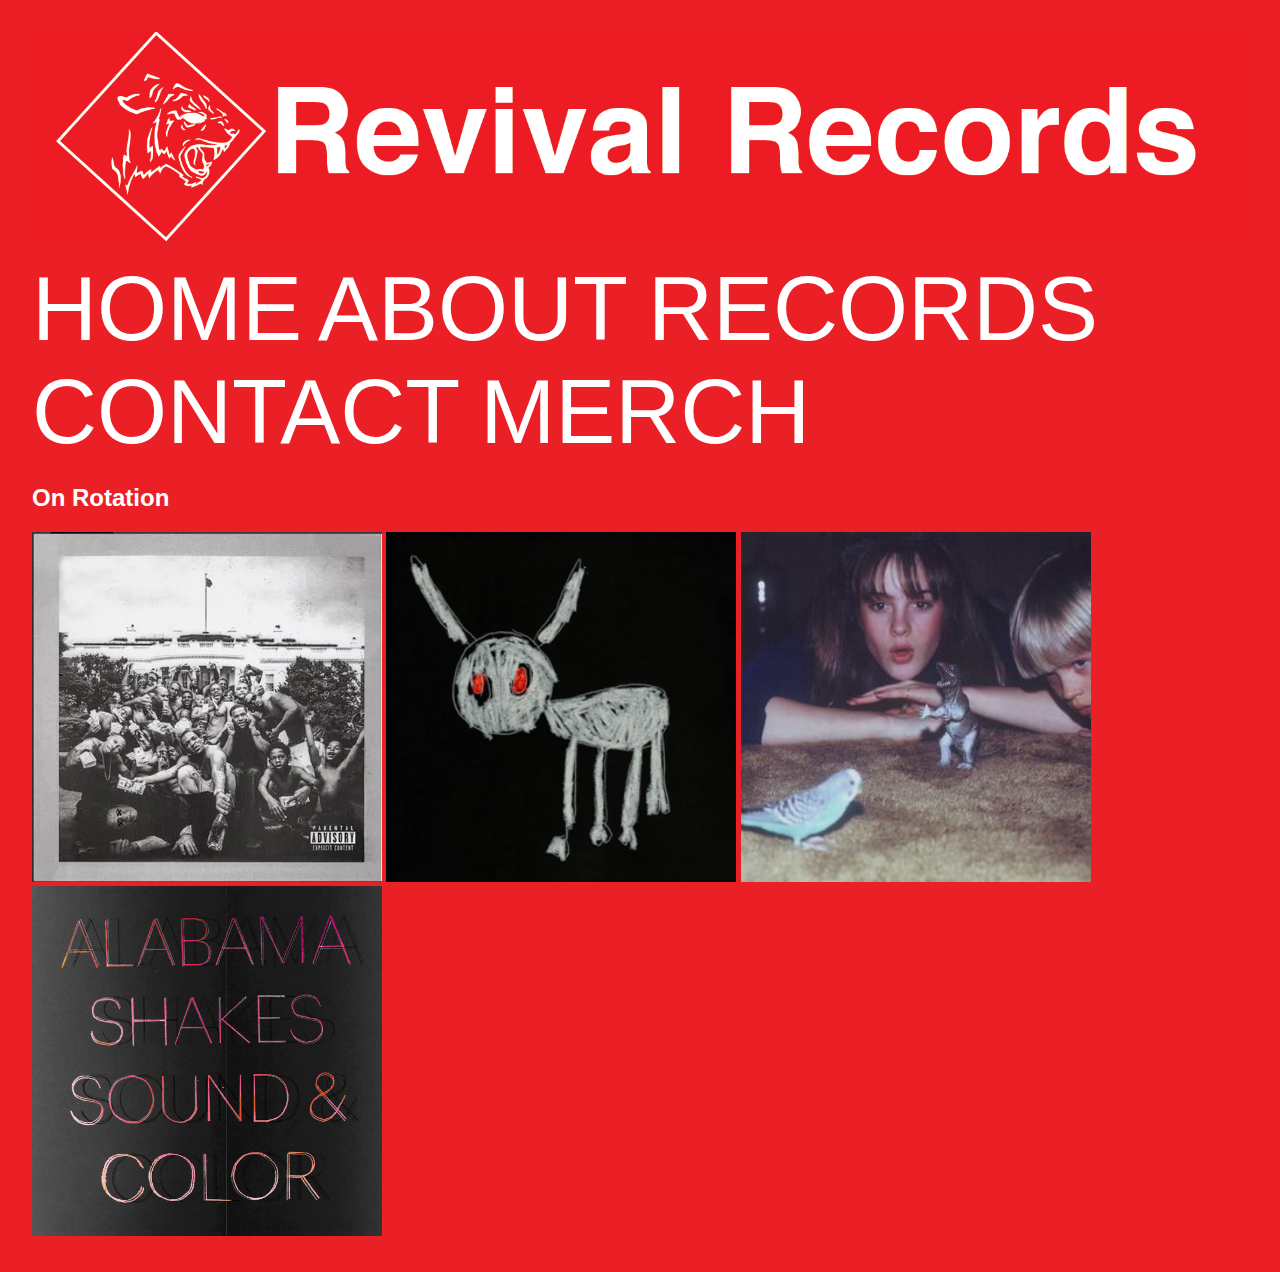
<file: index.html>
<!DOCTYPE html>
<html lang="en">
<head>
    <meta charset="UTF-8">
    <meta name="viewport" content="width=device-width, initial-scale=1.0">
    <title>Revival Records</title>
    <link rel="stylesheet" href="styles.css">
</head>
<body>
    <header>
        <img src="images/logo.png" alt="logo">
        <nav>
            <a href="index.html">HOME</a> 
            <a href="about.html">ABOUT</a>
            <a href="records.html">RECORDS</a>
            <a href="contact.html">CONTACT</a>
            <a href="merch.html">MERCH</a>
        </nav>
    </header>
    <main>
        <h2>On Rotation</h2>
        <div class="records">
        <img src="images/TPAB.webp" alt="to pimp a butterfly">
        <img src="images/Drake.png" alt="drake">
        <img src="images/BIGTHIEF.jpg" alt="big thief">
        <img src="images/ALABAMA.jpg" alt="alabama">
        </div>
    </main>
    <footer></footer>
    
</body>
</html>
</file>
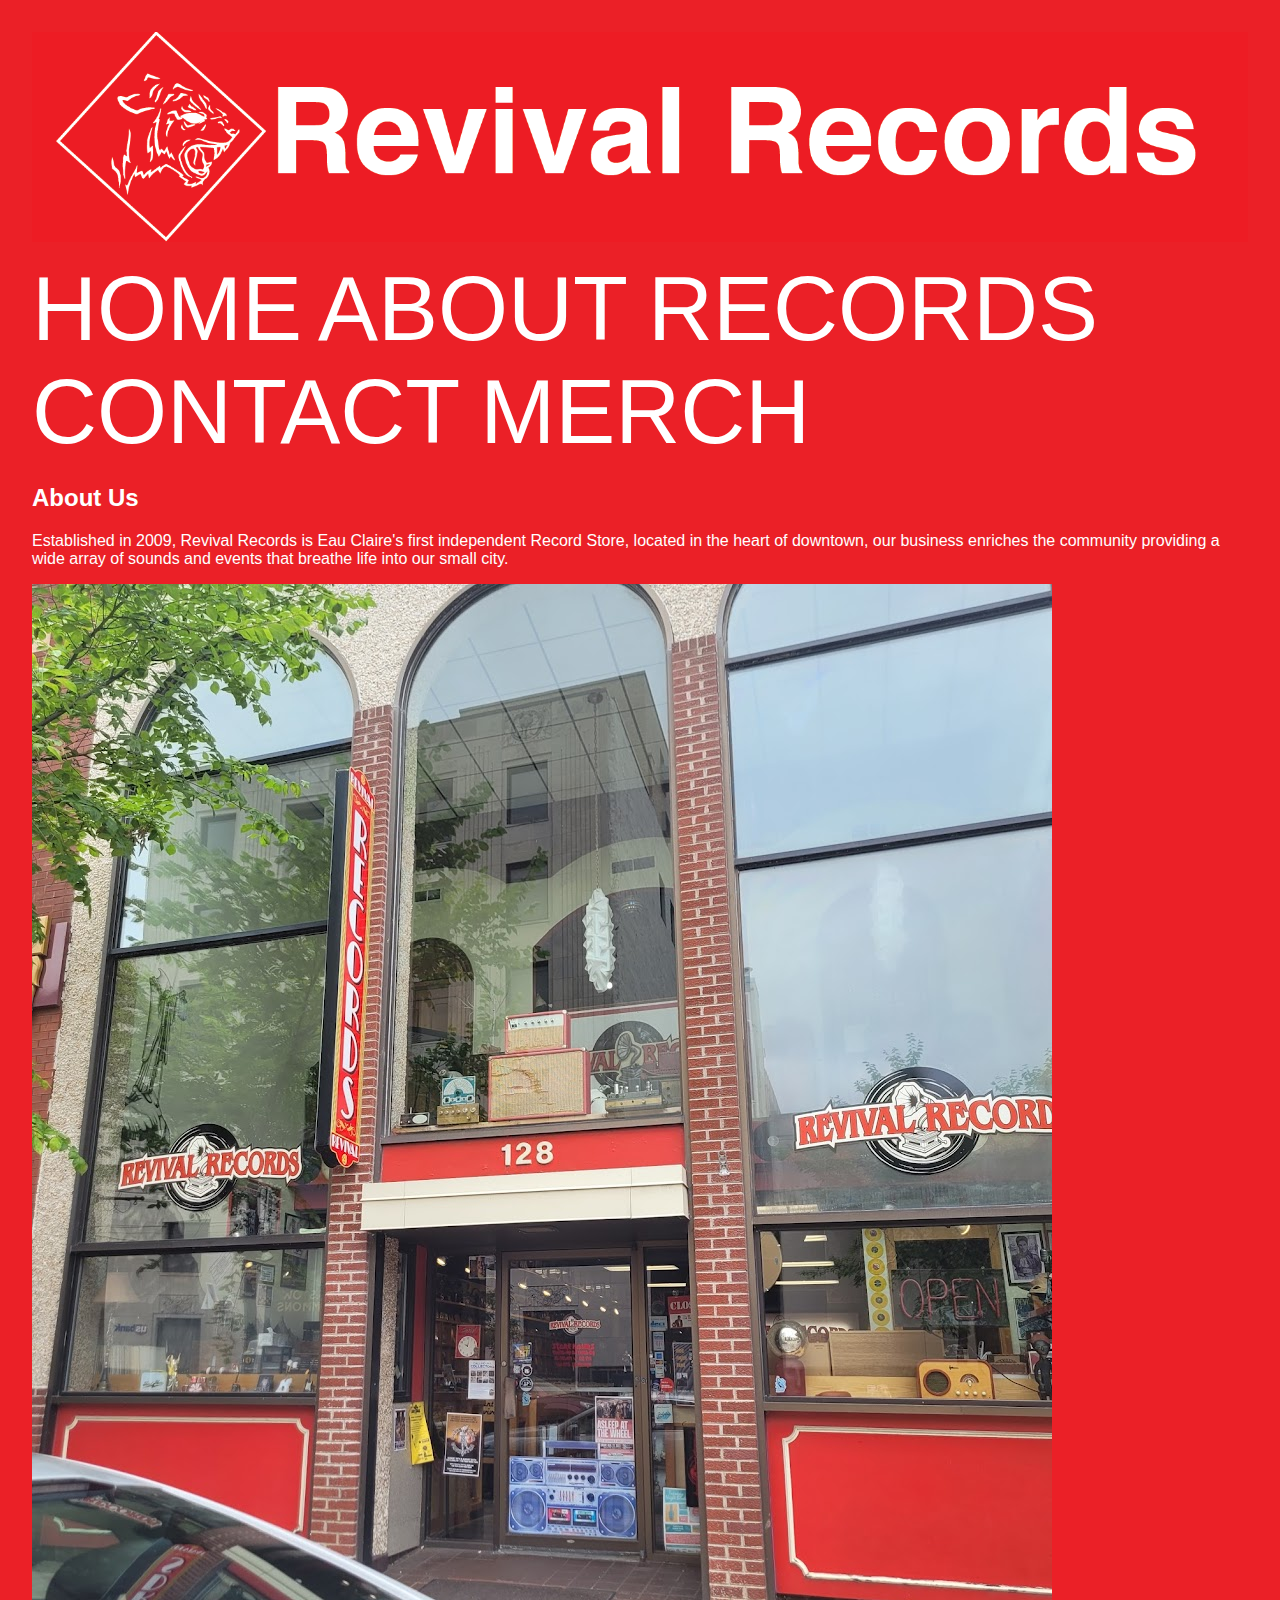
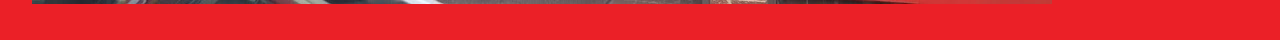
<file: about.html>
<!DOCTYPE html>
<html lang="en">
<head>
    <meta charset="UTF-8">
    <meta name="viewport" content="width=device-width, initial-scale=1.0">
    <title>Revival Records</title>
    <link rel="stylesheet" href="styles.css">
</head>
<body>
    <header>
        <img src="images/logo.png" alt="logo">
        <nav>
            <a href="index.html">HOME</a> 
            <a href="about.html">ABOUT</a>
            <a href="records.html">RECORDS</a>
            <a href="contact.html">CONTACT</a>
            <a href="merch.html">MERCH</a>
        </nav>
    </header>
    <main>
        <h2>About Us</h2>
        <p>Established in 2009, Revival Records is Eau Claire's first independent Record Store, located in the heart of downtown, our business enriches the community providing a wide array of sounds and events that breathe life into our small city.</p>
        <img class="store" src="images/RevivalRecords.jpg" alt="Revival Records">
    </main>
    <footer></footer>
    
</body>
</html>
</file>
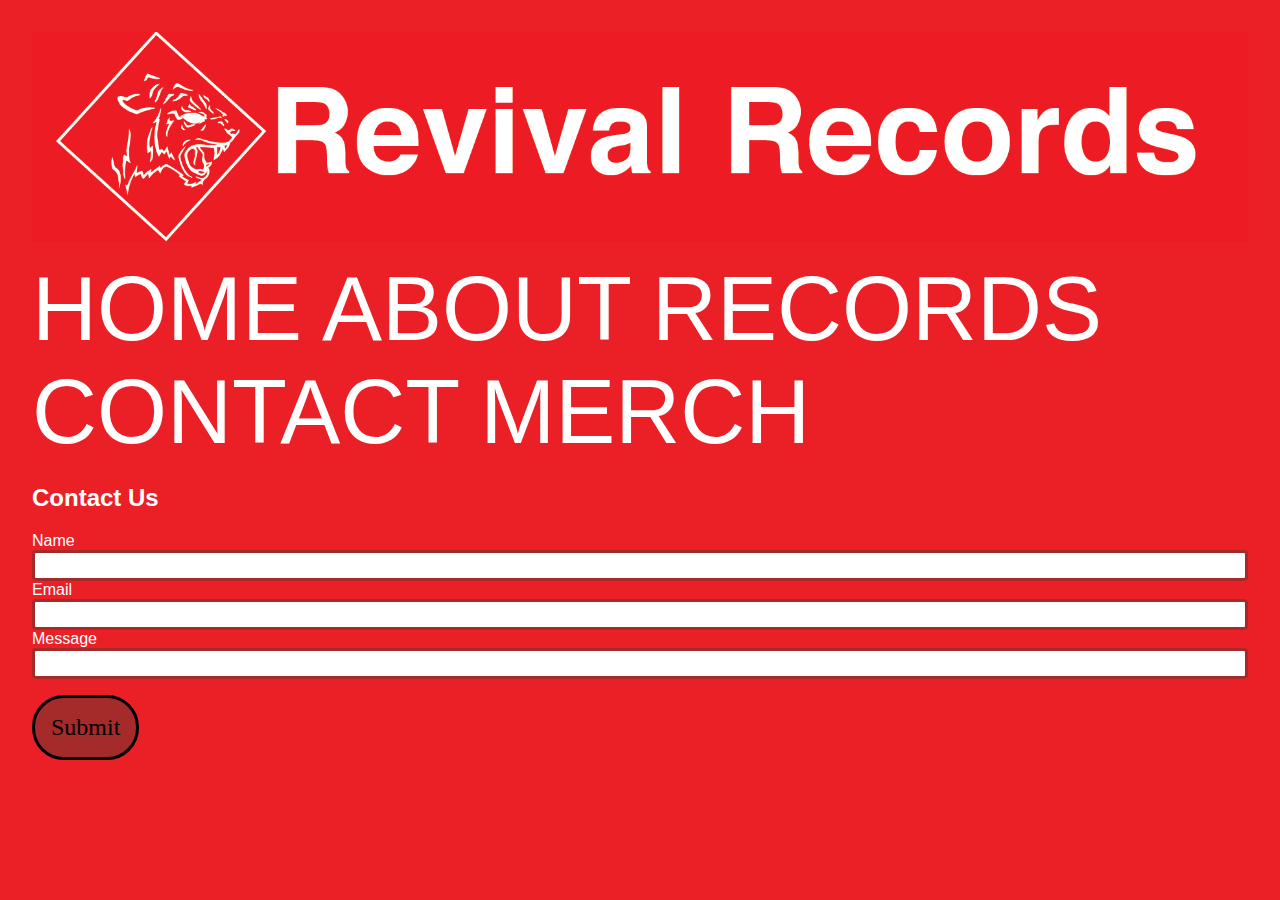
<file: contact.html>
<!DOCTYPE html>
<html lang="en">
<head>
    <meta charset="UTF-8">
    <meta name="viewport" content="width=device-width, initial-scale=1.0">
    <title>Revival Records</title>
    <link rel="stylesheet" href="styles.css">
</head>
<body>
    <header>
        <img src="images/logo.png" alt="logo">
        <nav>
            <a href="index.html">HOME</a> 
            <a href="about.html">ABOUT</a>
            <a href="records.html">RECORDS</a>
            <a href="contact.html">CONTACT</a>
            <a href="merch.html">MERCH</a>
        </nav>
    </header>
    <main>
        <h2>Contact Us</h2>
        <form>
        <label for="name">Name</label>
        <input type="text" id="name" name="user-name">
        <label for="email">Email</label>
        <input type="email" id="email" name="user-email">
        <label for="message">Message</label>
        <input type="text" id="message" name="user-message">
        <div class="actions">
            <input type="submit">
        </div>
        </form>
    </main>
    <footer></footer>
    
</body>
</html>
</file>
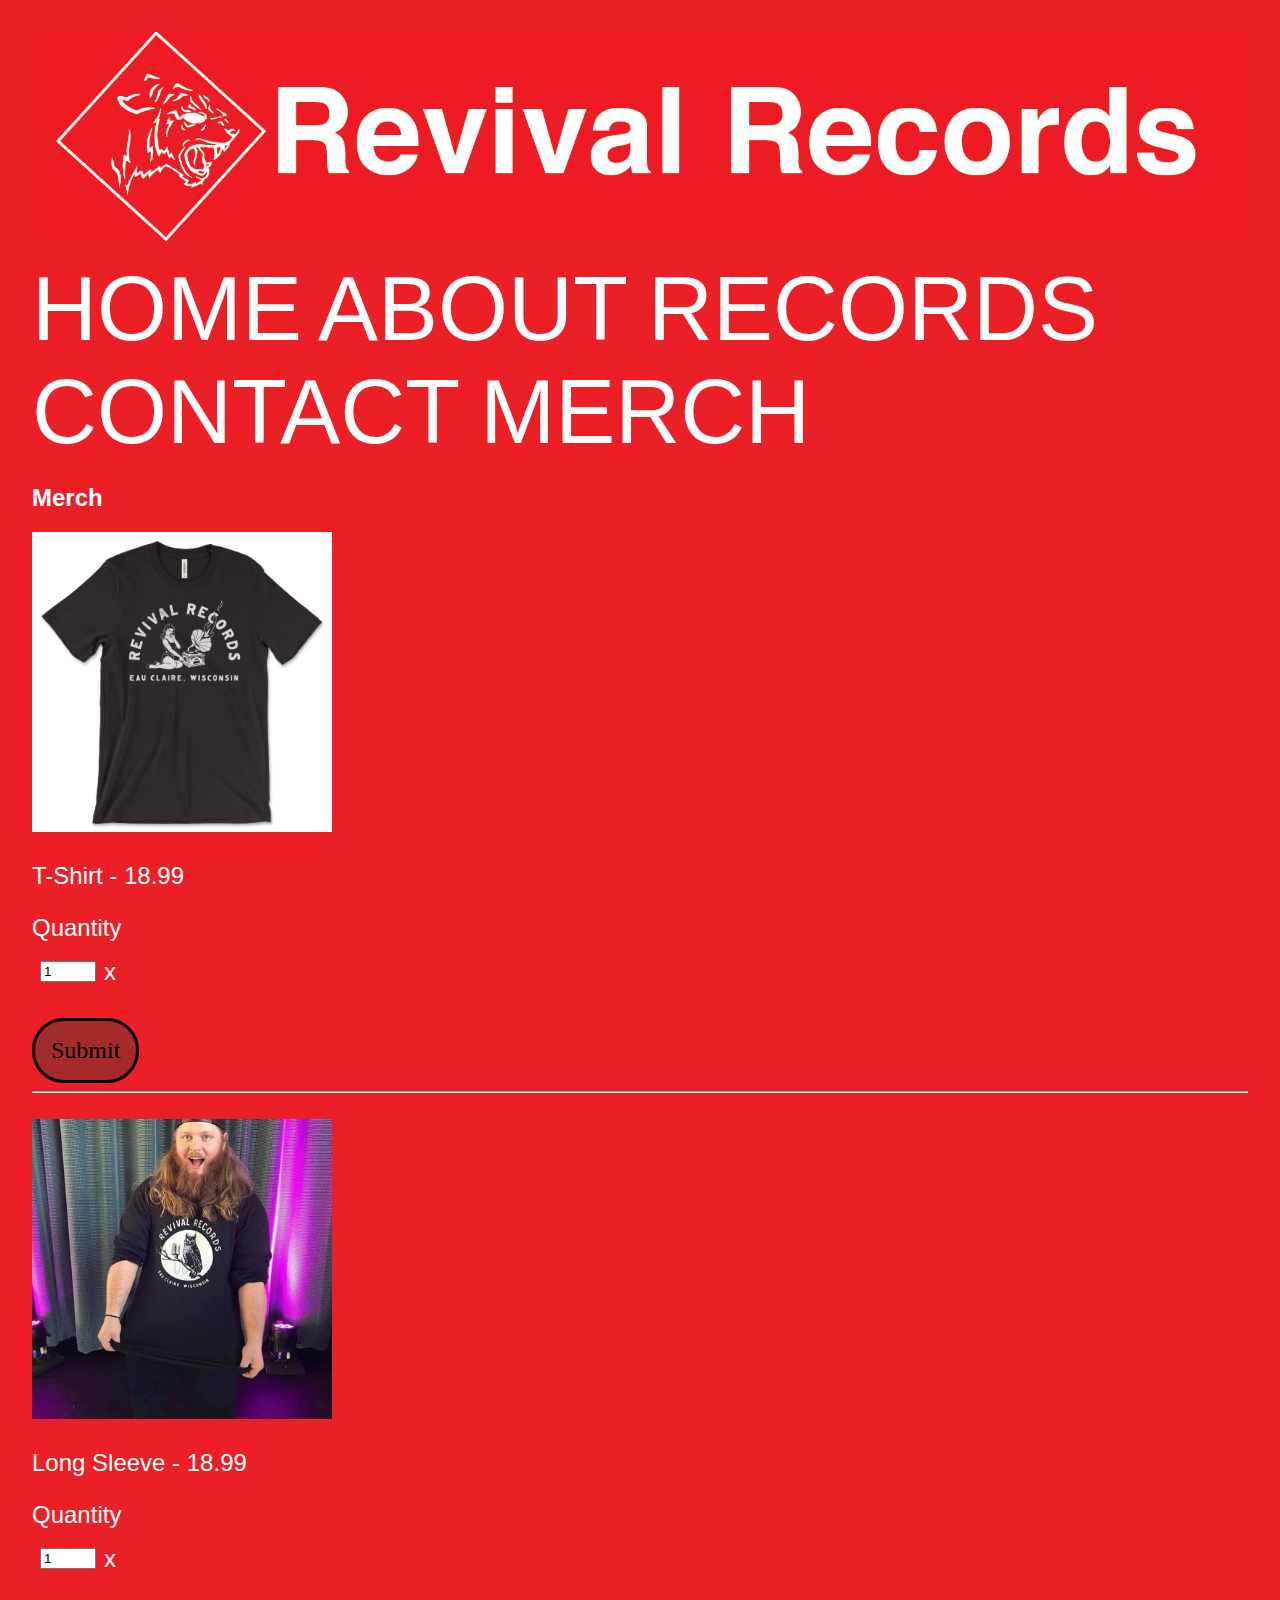
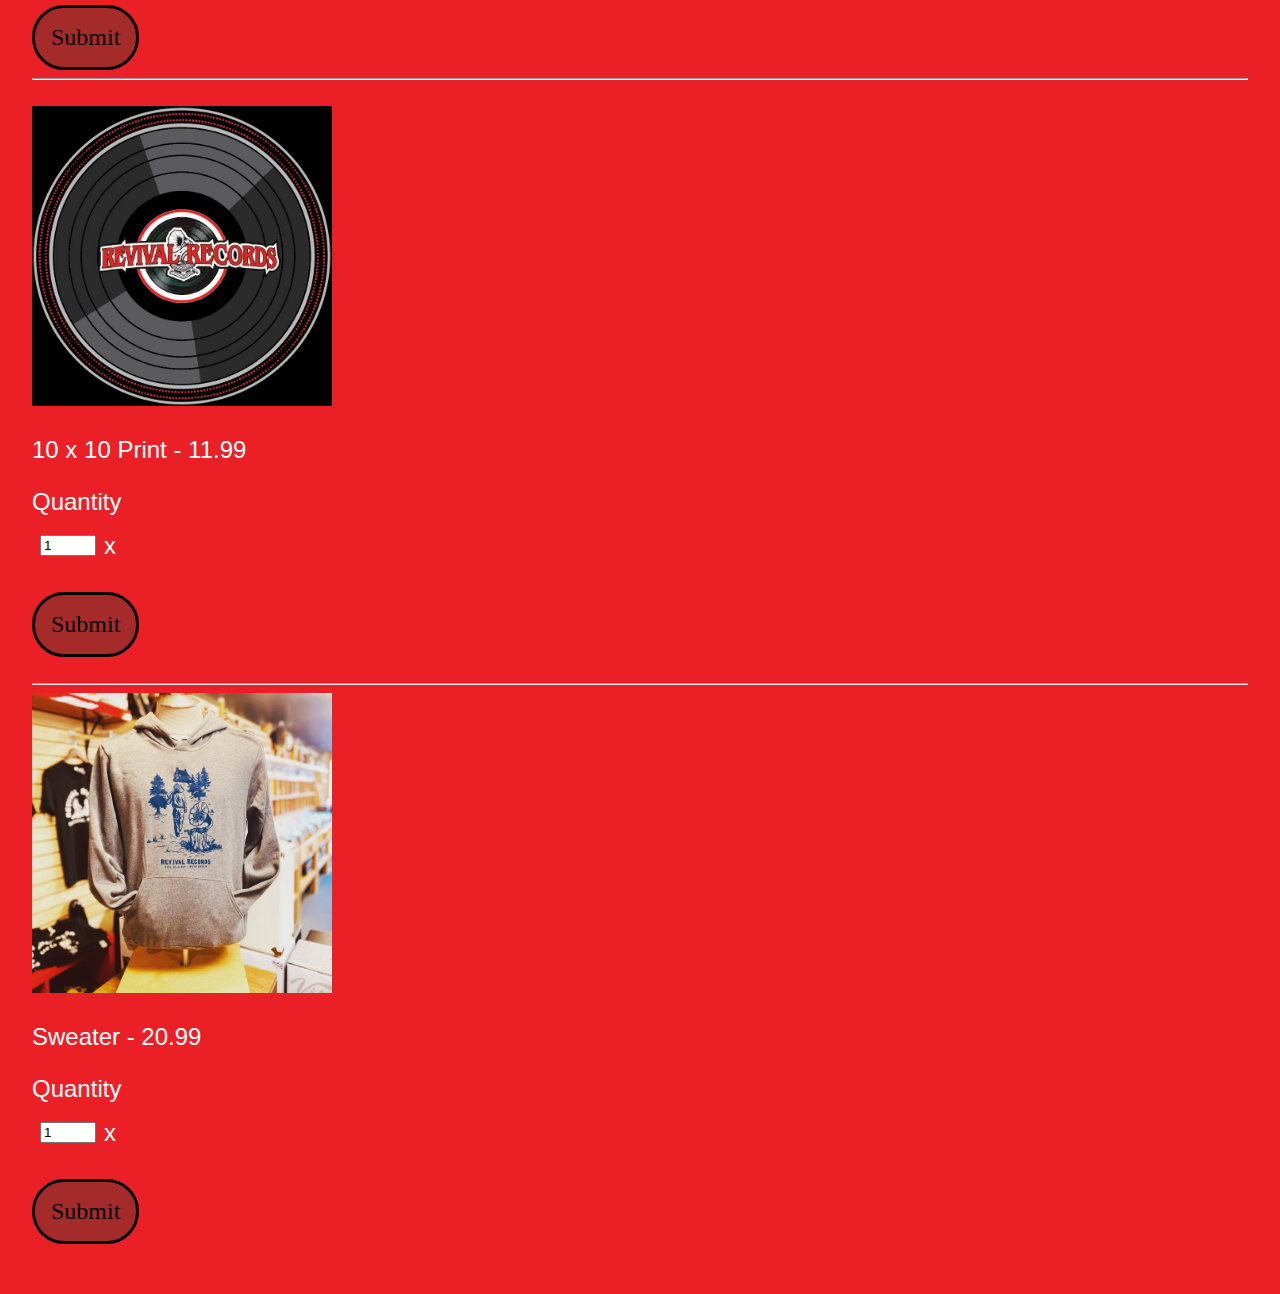
<file: merch.html>
<!DOCTYPE html>
<html lang="en">
<head>
    <meta charset="UTF-8">
    <meta name="viewport" content="width=device-width, initial-scale=1.0">
    <title>Revival Records</title>
    <link rel="stylesheet" href="styles.css">
</head>
<body>
    <header>
        <img src="images/logo.png" alt="logo">
        <nav>
            <a href="index.html">HOME</a> 
            <a href="about.html">ABOUT</a>
            <a href="records.html">RECORDS</a>
            <a href="contact.html">CONTACT</a>
            <a href="merch.html">MERCH</a>
        </nav>
    </header>
    <main>
    <form>
        <h2>Merch</h2>
        <div class="merch">
        <img src="images/t-shirt.jpg" alt="t-shirt">
        <p>T-Shirt - 18.99</p>
        <label>Quantity</label>
        <div class="quantity">
        <input type="number" value="1" min="1" max="10">
        <a class="delete" onclick="removeRow(event)">x</a>
        </div>
        <div class="actions">
            <input type="submit">
        </div>
        </div>
        <hr>
        <br>
        <div class="merch">
            <img src="images/longsleeve.jpg" alt="longsleeve">
            <p>Long Sleeve - 18.99</p>
            <label>Quantity</label>
        <div class="quantity">
        <input type="number" value="1" min="1" max="10">
        <a class="delete" onclick="removeRow(event)">x</a>
        </div>
        <div class="actions">
            <input type="submit">
        </div>
        </div>
        <hr>
        <br>
        <div class="merch">
            <img src="images/recordlogo.jpg" alt="record logo">
            <p>10 x 10 Print - 11.99</p>
            <label>Quantity</label>
        <div class="quantity">
        <input type="number" value="1" min="1" max="10">
        <a class="delete" onclick="removeRow(event)">x</a>
        </div>
        <div class="actions">
            <input type="submit">
        </div>
        </div>
        <br>
        <hr>
        <div class="merch">
            <img src="images/sweater.jpg" alt="sweater">
            <p>Sweater - 20.99</p>
            <label>Quantity</label>
        <div class="quantity">
        <input type="number" value="1" min="1" max="10">
        <a class="delete" onclick="removeRow(event)">x</a>
        </div>
        <div class="actions">
            <input type="submit">
        </div>
        </div>
        <br>
        </form>
    </main>
    <footer></footer>
    
</body>
</html>
</file>
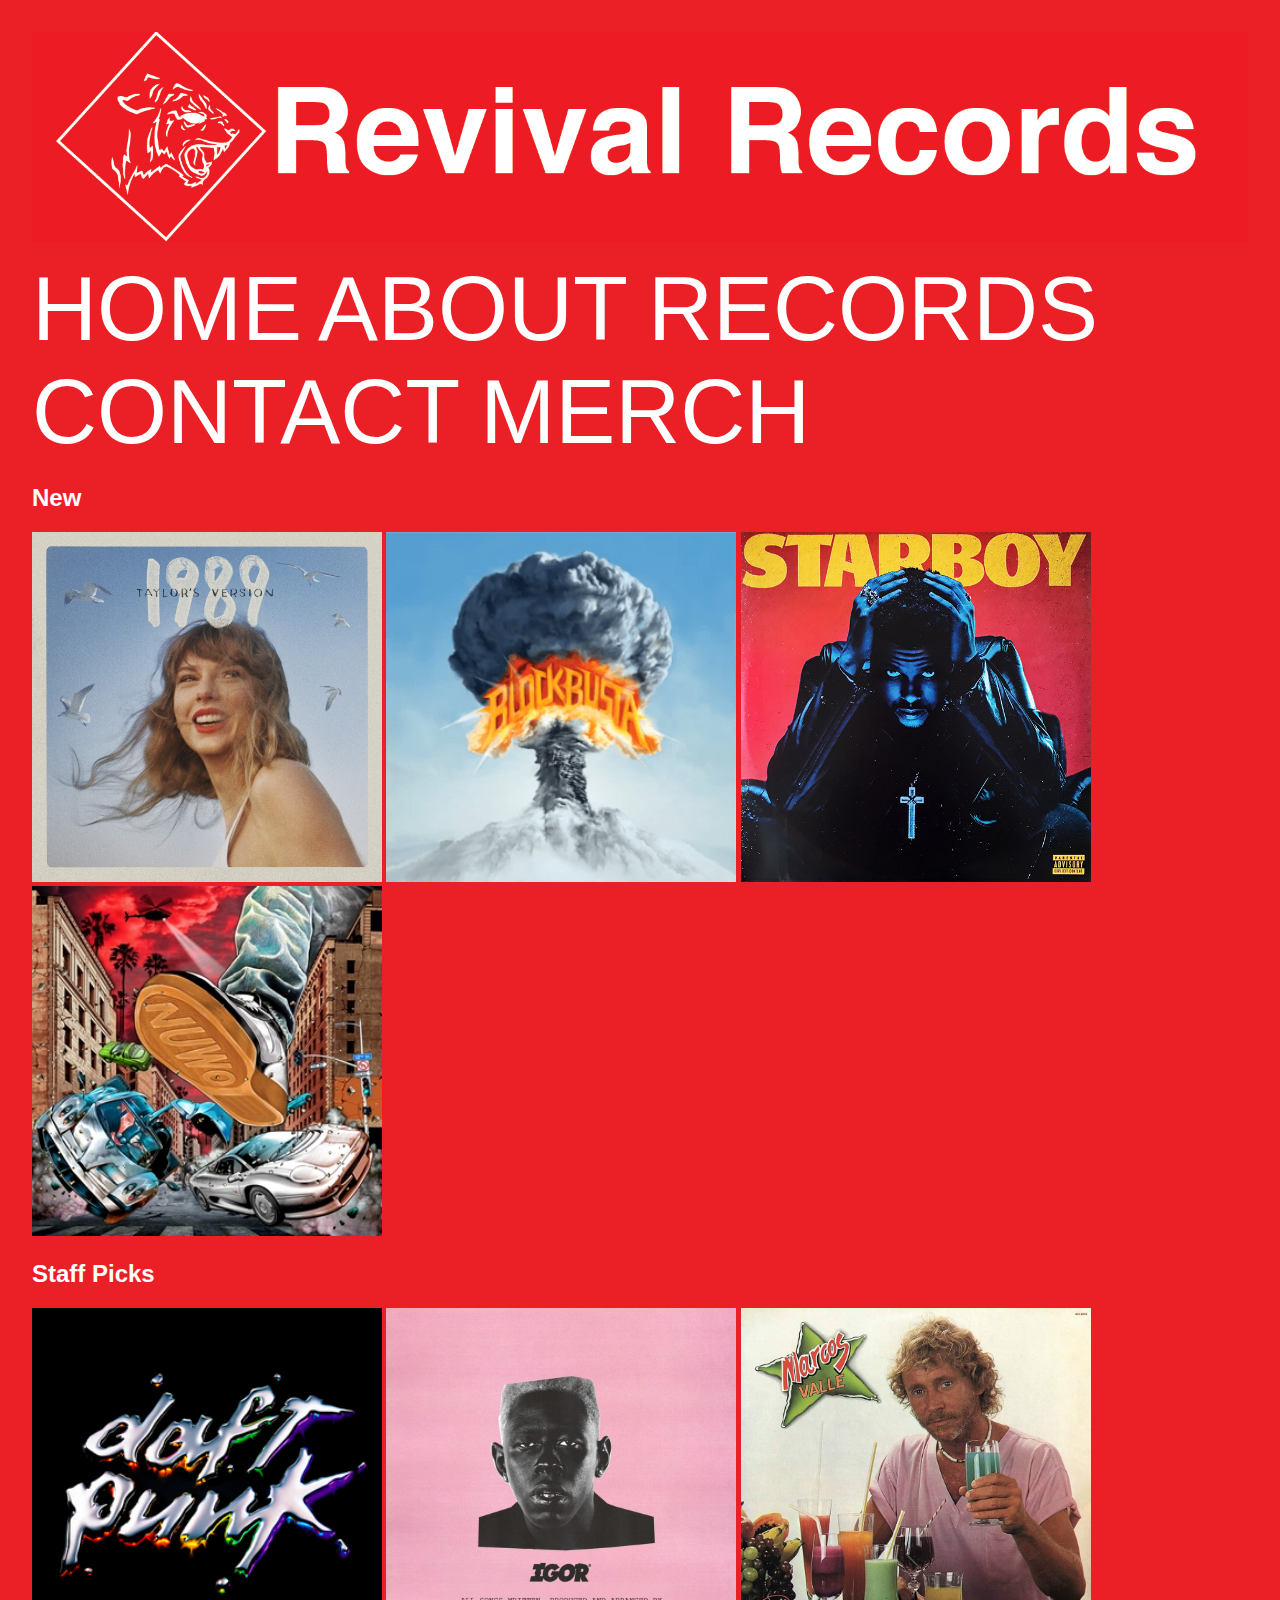
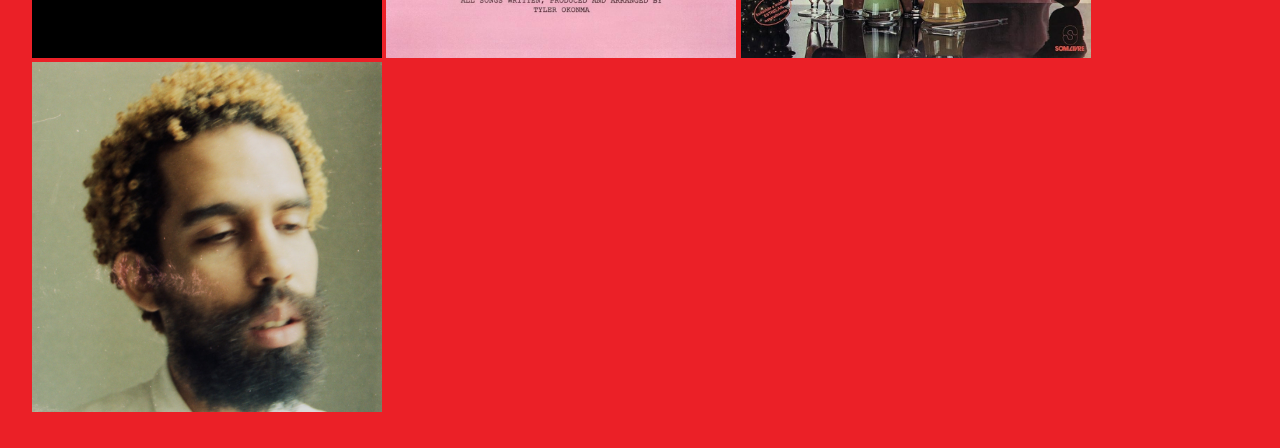
<file: records.html>
<!DOCTYPE html>
<html lang="en">
<head>
    <meta charset="UTF-8">
    <meta name="viewport" content="width=device-width, initial-scale=1.0">
    <title>Revival Records</title>
    <link rel="stylesheet" href="styles.css">
</head>
<body>
    <header>
        <img src="images/logo.png" alt="logo">
        <nav>
            <a href="index.html">HOME</a> 
            <a href="about.html">ABOUT</a>
            <a href="records.html">RECORDS</a>
            <a href="contact.html">CONTACT</a>
            <a href="merch.html">MERCH</a>
        </nav>
    </header>
    <main>
        <div class="records">
        <h2>New</h2>
        <img src="images/taylor.jpg" alt="taylor swift">
        <img src="images/BUSTA.png" alt="busta">
        <img src="images/starboy.jpg" alt="starboy">
        <img src="images/FAIYAZ.jpg" alt="brent faiyaz">
        </div>
        <div class="records">
        <h2>Staff Picks</h2>
        <img src="images/Daft_Punk_-_Discovery.png" alt="daft punk">
        <img src="images/igor.jpg" alt="igor">
        <img src="images/Marcos.jpg" alt="marcos valle">
        <img src="images/TINO.jpg" alt="tino">
        </div>
    </main>
    <footer></footer>
    
</body>
</html>
</file>
<file: styles.css>
body{
    font-family: Arial, Helvetica, sans-serif;
    font-weight: 300;
    margin: 1rem;
    background-color: #eb2027;
    color: #fff;
}
header img{
    max-width: 100%;
}
header{
    align-content: center;
    font-size: 450%;
   color: white;
   background-color: #eb2027;
}
nav a{
    font-weight: 300;
    text-decoration: none;
    color: #fff;
}
nav a:hover{
    color: cornflowerblue;
}
.records img{
    height: 350px;
    width: 350px;
    object-fit: cover;
}
.store{
    max-width: 100%;
}
.contact{
    display: flex;
}
.merch img{
    width: 300px;
    height: 300px;
    object-fit: cover;

}
.merch{
    font-size: 150%;
}
input[type=submit]{
    font-family: 'Helvetica Bold';
    font-size: 1.5rem;
    padding: 1rem;
    border-radius: 2rem;
    border: 3px solid;
    margin: 1rem 2rem 0 0;
}
input[type=text],input[type=email]{
    font-size: 1.25rem;
    width: calc(100% - 1rem);
    border: 3px solid brown;
    padding-inline-start: .5rem;
    border-radius: .25rem;
}
input:focus[type=email]{
    height: calc(100% - 1rem);
}
input[type=submit]{
    background-color: brown;
}
.quantity{
    display: flex;
    gap:.5rem;
        align-items: center;
        flex-wrap: wrap;
        margin: .5rem 0;
        padding: .5rem 2rem .5rem .5rem;
        position: relative;
}
@media(min-width:1000px){
header{
    justify-content: center;
    align-items: center;
}
body{
    padding: 1rem;
}
.about img{
display: flex;
max-width: 10px;
}
nav a{
font-size: 90px;
}
}
</file>
